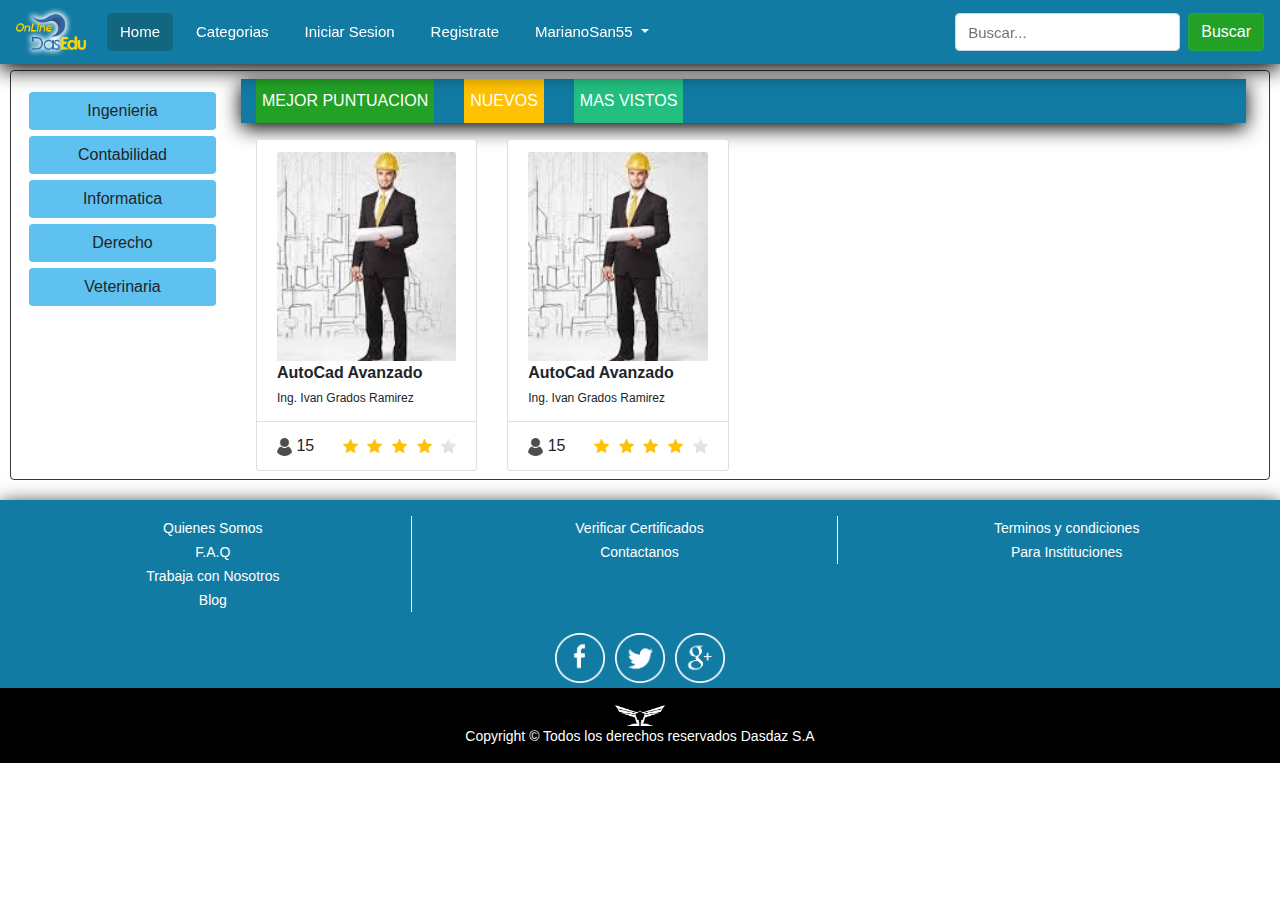
<file: client/views/sistem/panel.html>
<!DOCTYPE html>
<html lang="en" dir="ltr">
  <head>
    <meta charset="utf-8">
    <meta name="viewport" content="width=device-width,user-scalable=no">
    <title>SISDASEDU</title>
    <link rel="stylesheet" href="../../public/css/bootstrap.min.css">
    <link rel="stylesheet" href="../../public/css/web.css">
    <link rel="stylesheet" href="../../public/css/sistem.css">
  </head>
  <body>

    <!-- Menu principal -->
       <nav class="navbar navbar-expand-lg navbar-light c-header fixed-top"></nav>
    <!-- Fin menu PRincipal -->
    
    <!-- Panel -->
    
            <div class="row p-2 border border-dark c-panel rounded">
                    <div class="col-md-12 col-lg-2 pm-0 c-ul-categoria">
                        <ul class="navbar-nav ul-categoria">
                            <li class="li-categoria btn c-btncurso">Ingenieria</li>
                            <li class="li-categoria btn c-btncurso">Contabilidad</li>
                            <li class="li-categoria btn c-btncurso">Informatica</li>
                            <li class="li-categoria btn c-btncurso">Derecho</li>
                            <li class="li-categoria btn c-btncurso">Veterinaria</li>
                        </ul>
                    </div>
                    <div class="col-md-12 col-lg-10">
                      <div class="col-12 pm-0">
                        <div class="c-header text-white col-12 row pm-0">
                          <div class="filtro"> <button type="button" class="btn-filtro1">MEJOR PUNTUACION</button> </div>
                          <div class="filtro"> <button type="button" class="btn-filtro2">NUEVOS</button> </div>
                          <div class="filtro"> <button type="button" class="btn-filtro3">MAS VISTOS</button> </div>
                        </div>
                      </div>
              
                      <div class="col-12">
                        <div class="row ">
                          <div class="col-12 col-sm-6 col-md-4 col-lg-3 pt-3 d-flex justify-content-center">
                            <div class="card card-img-c1" style="width: 18rem;">
                              <ul class="list-group list-group-flush">
                                <li class="list-group-item">
                                  <img class="card-img-top" src="../../public/img/imagenes/civil.jpeg" alt="">
              
                                  <span> <strong> AutoCad Avanzado</strong> <br> </span>
                                  <span class="font-12">Ing. Ivan Grados Ramirez </span>
              
                                </li>
                                <li class="list-group-item d-flex justify-content-between">
                                  <span> <img class="card-img-top card-img-c2" src="../../public/img/cant_alumnos.png" alt=""> 15</span>
                                  <samp>
                                    <img class="card-img-top card-img-c2" src="../../public/img/favorito_on.png" alt="">
                                    <img class="card-img-top card-img-c2" src="../../public/img/favorito_on.png" alt="">
                                    <img class="card-img-top card-img-c2" src="../../public/img/favorito_on.png" alt="">
                                    <img class="card-img-top card-img-c2" src="../../public/img/favorito_on.png" alt="">
                                    <img class="card-img-top card-img-c2" src="../../public/img/favorito_off.png" alt="">
                                  </samp>
                                </li>
                              </ul>
                            </div>
                          </div>
              
                          <div class="col-12 col-sm-6 col-md-4 col-lg-3 pt-3 d-flex justify-content-center">
                            <div class="card card-img-c1" style="width: 18rem;">
                              <ul class="list-group list-group-flush">
                                <li class="list-group-item">
                                  <img class="card-img-top" src="../../public/img/imagenes/civil.jpeg" alt="">
              
                                  <span> <strong> AutoCad Avanzado</strong> <br> </span>
                                  <span class="font-12">Ing. Ivan Grados Ramirez </span>
              
                                </li>
                                <li class="list-group-item d-flex justify-content-between">
                                  <span> <img class="card-img-top card-img-c2" src="../../public/img/cant_alumnos.png" alt=""> 15</span>
                                  <samp>
                                    <img class="card-img-top card-img-c2" src="../../public/img/favorito_on.png" alt="">
                                    <img class="card-img-top card-img-c2" src="../../public/img/favorito_on.png" alt="">
                                    <img class="card-img-top card-img-c2" src="../../public/img/favorito_on.png" alt="">
                                    <img class="card-img-top card-img-c2" src="../../public/img/favorito_on.png" alt="">
                                    <img class="card-img-top card-img-c2" src="../../public/img/favorito_off.png" alt="">
                                  </samp>
                                </li>
                              </ul>
                            </div>
                          </div>
              
              
                        </div>
                      </div>
                    </div>
                    
                  </div>
  
 
    <!-- Fin Panel -->

    <!-- footer -->
    <!-- Footer -->
<footer class="page-footer font-small blue">
    
  </footer>
  <!-- Footer -->

    <!-- Fin footer -->

      <script src="../../public/js/jquery.js"></script>
      <script src="../../public/js/jquery-ui.js"></script>

      <script src="../../public/js/vendor/bootstrap.min.js"></script>
      <script src="../../public/systemjs/ventana.js"></script>
      <script src="../../public/systemjs/web/index.js"></script>

      <!-- Incluir Menu -->
      <script>
        $(document).ready(function () {
          $('.navbar').load('../web/menu.html');
        });
      </script>

      <!-- Incluir Pie -->
      <script>
        $(document).ready(function () {
          $('.page-footer').load('../web/footer.html');
        });
      </script>

      <!-- Incluir Buscador - Menu -->
      <script>
        $(document).ready(function () {
          $('.search').load('search.html');
        });
      </script>

  </body>
</html>
</file>
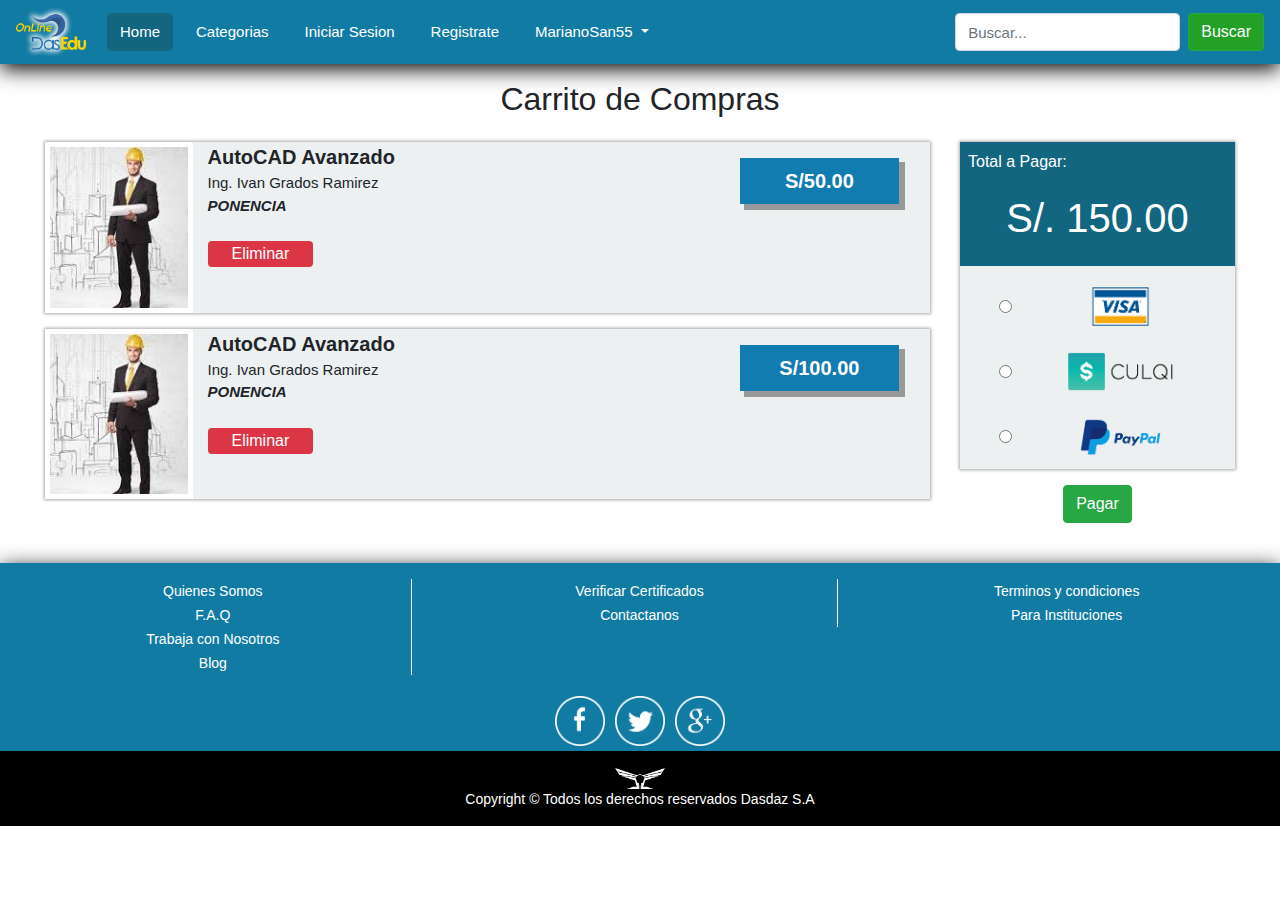
<file: client/views/web/carrito.html>
<!DOCTYPE html>
<html lang="en" dir="ltr">
  <head>
    <meta charset="utf-8">
    <meta name="viewport" content="width=device-width,user-scalable=no">
    <title>SISDASEDU</title>
    <link rel="stylesheet" href="../../public/css/bootstrap.min.css">
    <link rel="stylesheet" href="../../public/css/web.css">
  </head>
  <body>

    <!-- Menu principal -->
    <nav class="navbar navbar-expand-lg navbar-light c-header"></nav>
    <!-- Fin menu PRincipal -->

    <!-- Carrito -->

    <!-- Fin Carrito -->
    <div class="container col-12">
        <div class="row col-12 justify-content-center mt-3 mb-3 text-center ml-0 mr-0">
            <h1 class="text-center title-form">Carrito de Compras</h1>
        </div>
        <div class="row col-lg-12 ml-0 mr-0">
            <div class="col-lg-9 col-md-6 col-sm-12">
                <ul class="col-12">
                    <li class="item-producto mb-3 row">
                        <div class="overflow-hidden col-lg-2 col-md-4 col-sm-6 pr-0 pl-0">
                            <img class="card-img-top" src="../../public/img/imagenes/civil.jpeg" alt="">
                        </div> 
                        <div class="col-lg-7">
                          <label for="" class="car-nombre">AutoCAD Avanzado</label>
                          <p class="car-catedratico">Ing. Ivan Grados Ramirez</p>
                          <p class="car-tipo">PONENCIA</p>
                          <button type="button" class="bg-danger border-0 btn-car-eliminar pl-4 pr-4 mt-4 rounded">Eliminar</button>
                        </div>
                        <div class="col-lg-3">
                          <div class="precio m-3 pt-2 pb-2">
                            S/50.00
                          </div>
                        </div>
                    </li>
                    <li class="item-producto mb-3 row">
                        <div class="overflow-hidden col-lg-2 col-md-4 col-sm-6 pr-0 pl-0">
                            <img class="card-img-top" src="../../public/img/imagenes/civil.jpeg" alt="">
                        </div> 
                        <div class="col-lg-7">
                          <label for="" class="car-nombre">AutoCAD Avanzado</label>
                          <p class="car-catedratico">Ing. Ivan Grados Ramirez</p>
                          <p class="car-tipo">PONENCIA</p>
                          <button type="button" class="bg-danger border-0 btn-car-eliminar pl-4 pr-4 mt-4 rounded">Eliminar</button>
                        </div>
                        <div class="col-lg-3">
                          <div class="precio m-3 pt-2 pb-2">
                            S/100.00
                          </div>
                        </div> 
                    </li>                    
                </ul>
            </div>
            <div class="col-lg-3 col-md-6 col-sm-12 justify-content-center">
                <div class="col-12 c-form-pago">
                    <div class="c-cant-precio">
                        <label for="" class="p-2">Total a Pagar:</label>
                        <h1 class="text-center pt-1 pb-4 cant-precio">S/. 150.00</h1>
                    </div>
                    <div class="forma-pago">
                      <div class="c-item-pago justify-content-center pt-2 pb-2">
                        <div class="col-lg-4 justify-content-center">
                          <input class="pt-2 pb-2" type="radio" name="pago" id="" />
                        </div>                    
                        <div class="col-lg-8">
                          <img src="../../public/img/icon_visa.png" alt="">
                        </div>
                      </div>
                      <div class="c-item-pago justify-content-center pt-2 pb-2">
                        <div class="col-lg-4 justify-content-center">
                          <input class="pt-2 pb-2" type="radio" name="pago" id="" />
                        </div>
                        <div class="col-lg-8">
                          <img src="../../public/img/icon_culqui.png" alt="">
                        </div>
                      </div>
                      <div class="c-item-pago justify-content-center pt-2 pb-2">
                        <div class="col-lg-4 justify-content-center">
                          <input class="pt-2 pb-2" type="radio" name="pago" id="" />
                        </div>
                        <div class="col-lg-8">
                          <img src="../../public/img/icon_paypal.png" alt="">
                        </div>
                      </div>
                    </div>                
                </div>
                <div class="c-btn-pagar col-12 justify-content-center pt-3 pb-3 text-center">
                    <button class="btn btn-success" type="button">Pagar</button>
                </div>
            </div>
        </div>
    </div>
    <!-- footer -->
    <!-- Footer -->
<footer class="page-footer font-small blue pt-4"></footer>
  <!-- Footer -->

    <!-- Fin footer -->

      <script src="../../public/js/jquery.js"></script>
      <script src="../../public/js/jquery-ui.js"></script>

      <script src="../../public/js/vendor/bootstrap.min.js"></script>
      <script src="../../public/systemjs/ventana.js"></script>
      <script src="../../public/systemjs/web/index.js"></script>

      <!-- Incluir Menu -->
      <script>
        $(document).ready(function () {
          $('.navbar').load('menu.html');
        });
      </script>

      <!-- Incluir Pie -->
      <script>
        $(document).ready(function () {
          $('.page-footer').load('footer.html');
        });
      </script>

  </body>
</html>
</file>
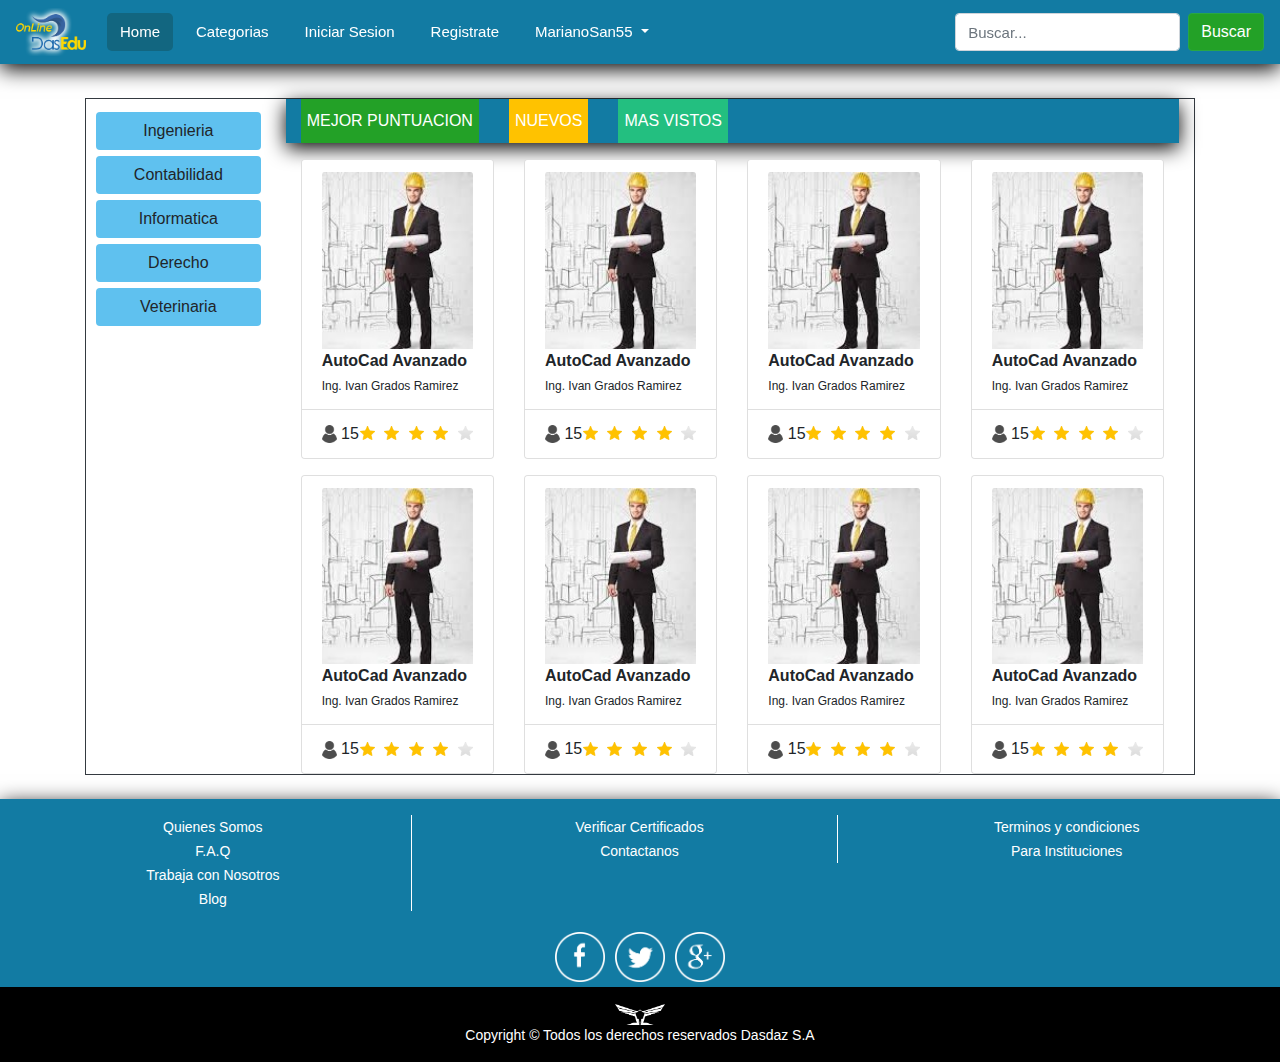
<file: client/views/web/category.html>
<!DOCTYPE html>
<html lang="en" dir="ltr">
  <head>
    <meta charset="utf-8">
    <meta name="viewport" content="width=device-width,user-scalable=no">
    <title>SISDASEDU</title>
    <link rel="stylesheet" href="../../public/css/bootstrap.min.css">
    <link rel="stylesheet" href="../../public/css/web.css">
  </head>
  <body>

    <!-- Menu principal -->
       <nav class="navbar navbar-expand-lg navbar-light c-header fixed-top"></nav>
    <!-- Fin menu PRincipal -->

    <!-- Lista Categorias -->

    <!-- Fin Lista Categorias -->

    <!-- Nuestros Cursos  error en el row-->
    <div class="container pt-5 c-categoria">
      
      <div class="col-12 row pm-0 border border-dark">
        <div class="col-md-12 col-lg-2 pm-0 c-ul-categoria">
            <ul class="navbar-nav ul-categoria">
                <li class="li-categoria btn c-btncurso">Ingenieria</li>
                <li class="li-categoria btn c-btncurso">Contabilidad</li>
                <li class="li-categoria btn c-btncurso">Informatica</li>
                <li class="li-categoria btn c-btncurso">Derecho</li>
                <li class="li-categoria btn c-btncurso">Veterinaria</li>
            </ul>
        </div>
        <div class="col-md-12 col-lg-10">
          <div class="col-12 pm-0">
            <div class="c-header text-white col-12 row pm-0">
              <div class="filtro"> <button type="button" class="btn-filtro1">MEJOR PUNTUACION</button> </div>
              <div class="filtro"> <button type="button" class="btn-filtro2">NUEVOS</button> </div>
              <div class="filtro"> <button type="button" class="btn-filtro3">MAS VISTOS</button> </div>
            </div>
          </div>
  
          <div class="col-12">
            <div class="row ">
              <div class="col-12 col-sm-6 col-md-4 col-lg-3 pt-3 d-flex justify-content-center">
                <div class="card card-img-c1" style="width: 18rem;">
                  <ul class="list-group list-group-flush">
                    <li class="list-group-item">
                      <img class="card-img-top" src="../../public/img/imagenes/civil.jpeg" alt="">
  
                      <span> <strong> AutoCad Avanzado</strong> <br> </span>
                      <span class="font-12">Ing. Ivan Grados Ramirez </span>
  
                    </li>
                    <li class="list-group-item d-flex justify-content-between">
                      <span> <img class="card-img-top card-img-c2" src="../../public/img/cant_alumnos.png" alt=""> 15</span>
                      <samp>
                        <img class="card-img-top card-img-c2" src="../../public/img/favorito_on.png" alt="">
                        <img class="card-img-top card-img-c2" src="../../public/img/favorito_on.png" alt="">
                        <img class="card-img-top card-img-c2" src="../../public/img/favorito_on.png" alt="">
                        <img class="card-img-top card-img-c2" src="../../public/img/favorito_on.png" alt="">
                        <img class="card-img-top card-img-c2" src="../../public/img/favorito_off.png" alt="">
                      </samp>
                    </li>
                  </ul>
                </div>
              </div>
  
              <div class="col-12 col-sm-6 col-md-4 col-lg-3 pt-3 d-flex justify-content-center">
                <div class="card card-img-c1" style="width: 18rem;">
                  <ul class="list-group list-group-flush">
                    <li class="list-group-item">
                      <img class="card-img-top" src="../../public/img/imagenes/civil.jpeg" alt="">
  
                      <span> <strong> AutoCad Avanzado</strong> <br> </span>
                      <span class="font-12">Ing. Ivan Grados Ramirez </span>
  
                    </li>
                    <li class="list-group-item d-flex justify-content-between">
                      <span> <img class="card-img-top card-img-c2" src="../../public/img/cant_alumnos.png" alt=""> 15</span>
                      <samp>
                        <img class="card-img-top card-img-c2" src="../../public/img/favorito_on.png" alt="">
                        <img class="card-img-top card-img-c2" src="../../public/img/favorito_on.png" alt="">
                        <img class="card-img-top card-img-c2" src="../../public/img/favorito_on.png" alt="">
                        <img class="card-img-top card-img-c2" src="../../public/img/favorito_on.png" alt="">
                        <img class="card-img-top card-img-c2" src="../../public/img/favorito_off.png" alt="">
                      </samp>
                    </li>
                  </ul>
                </div>
              </div>
  
              <div class="col-12 col-sm-6 col-md-4 col-lg-3 pt-3 d-flex justify-content-center">
                <div class="card card-img-c1" style="width: 18rem;">
                  <ul class="list-group list-group-flush">
                    <li class="list-group-item">
                      <img class="card-img-top" src="../../public/img/imagenes/civil.jpeg" alt="">
  
                      <span> <strong> AutoCad Avanzado</strong> <br> </span>
                      <span class="font-12">Ing. Ivan Grados Ramirez </span>
  
                    </li>
                    <li class="list-group-item d-flex justify-content-between">
                      <span> <img class="card-img-top card-img-c2" src="../../public/img/cant_alumnos.png" alt=""> 15</span>
                      <samp>
                        <img class="card-img-top card-img-c2" src="../../public/img/favorito_on.png" alt="">
                        <img class="card-img-top card-img-c2" src="../../public/img/favorito_on.png" alt="">
                        <img class="card-img-top card-img-c2" src="../../public/img/favorito_on.png" alt="">
                        <img class="card-img-top card-img-c2" src="../../public/img/favorito_on.png" alt="">
                        <img class="card-img-top card-img-c2" src="../../public/img/favorito_off.png" alt="">
                      </samp>
                    </li>
                  </ul>
                </div>
              </div>
  
              <div class="col-12 col-sm-6 col-md-4 col-lg-3 pt-3 d-flex justify-content-center">
                <div class="card card-img-c1" style="width: 18rem;">
                  <ul class="list-group list-group-flush">
                    <li class="list-group-item">
                      <img class="card-img-top" src="../../public/img/imagenes/civil.jpeg" alt="">
  
                      <span> <strong> AutoCad Avanzado</strong> <br> </span>
                      <span class="font-12">Ing. Ivan Grados Ramirez </span>
  
                    </li>
                    <li class="list-group-item d-flex justify-content-between">
                      <span> <img class="card-img-top card-img-c2" src="../../public/img/cant_alumnos.png" alt=""> 15</span>
                      <samp>
                        <img class="card-img-top card-img-c2" src="../../public/img/favorito_on.png" alt="">
                        <img class="card-img-top card-img-c2" src="../../public/img/favorito_on.png" alt="">
                        <img class="card-img-top card-img-c2" src="../../public/img/favorito_on.png" alt="">
                        <img class="card-img-top card-img-c2" src="../../public/img/favorito_on.png" alt="">
                        <img class="card-img-top card-img-c2" src="../../public/img/favorito_off.png" alt="">
                      </samp>
                    </li>
                  </ul>
                </div>
              </div>
  
              <div class="col-12 col-sm-6 col-md-4 col-lg-3 pt-3 d-flex justify-content-center">
                <div class="card card-img-c1" style="width: 18rem;">
                  <ul class="list-group list-group-flush">
                    <li class="list-group-item">
                      <img class="card-img-top" src="../../public/img/imagenes/civil.jpeg" alt="">
  
                      <span> <strong> AutoCad Avanzado</strong> <br> </span>
                      <span class="font-12">Ing. Ivan Grados Ramirez </span>
  
                    </li>
                    <li class="list-group-item d-flex justify-content-between">
                      <span> <img class="card-img-top card-img-c2" src="../../public/img/cant_alumnos.png" alt=""> 15</span>
                      <samp>
                        <img class="card-img-top card-img-c2" src="../../public/img/favorito_on.png" alt="">
                        <img class="card-img-top card-img-c2" src="../../public/img/favorito_on.png" alt="">
                        <img class="card-img-top card-img-c2" src="../../public/img/favorito_on.png" alt="">
                        <img class="card-img-top card-img-c2" src="../../public/img/favorito_on.png" alt="">
                        <img class="card-img-top card-img-c2" src="../../public/img/favorito_off.png" alt="">
                      </samp>
                    </li>
                  </ul>
                </div>
              </div>
  
              <div class="col-12 col-sm-6 col-md-4 col-lg-3 pt-3 d-flex justify-content-center">
                <div class="card card-img-c1" style="width: 18rem;">
                  <ul class="list-group list-group-flush">
                    <li class="list-group-item">
                      <img class="card-img-top" src="../../public/img/imagenes/civil.jpeg" alt="">
  
                      <span> <strong> AutoCad Avanzado</strong> <br> </span>
                      <span class="font-12">Ing. Ivan Grados Ramirez </span>
  
                    </li>
                    <li class="list-group-item d-flex justify-content-between">
                      <span> <img class="card-img-top card-img-c2" src="../../public/img/cant_alumnos.png" alt=""> 15</span>
                      <samp>
                        <img class="card-img-top card-img-c2" src="../../public/img/favorito_on.png" alt="">
                        <img class="card-img-top card-img-c2" src="../../public/img/favorito_on.png" alt="">
                        <img class="card-img-top card-img-c2" src="../../public/img/favorito_on.png" alt="">
                        <img class="card-img-top card-img-c2" src="../../public/img/favorito_on.png" alt="">
                        <img class="card-img-top card-img-c2" src="../../public/img/favorito_off.png" alt="">
                      </samp>
                    </li>
                  </ul>
                </div>
              </div>
  
              <div class="col-12 col-sm-6 col-md-4 col-lg-3 pt-3 d-flex justify-content-center">
                <div class="card card-img-c1" style="width: 18rem;">
                  <ul class="list-group list-group-flush">
                    <li class="list-group-item">
                      <img class="card-img-top" src="../../public/img/imagenes/civil.jpeg" alt="">
  
                      <span> <strong> AutoCad Avanzado</strong> <br> </span>
                      <span class="font-12">Ing. Ivan Grados Ramirez </span>
  
                    </li>
                    <li class="list-group-item d-flex justify-content-between">
                      <span> <img class="card-img-top card-img-c2" src="../../public/img/cant_alumnos.png" alt=""> 15</span>
                      <samp>
                        <img class="card-img-top card-img-c2" src="../../public/img/favorito_on.png" alt="">
                        <img class="card-img-top card-img-c2" src="../../public/img/favorito_on.png" alt="">
                        <img class="card-img-top card-img-c2" src="../../public/img/favorito_on.png" alt="">
                        <img class="card-img-top card-img-c2" src="../../public/img/favorito_on.png" alt="">
                        <img class="card-img-top card-img-c2" src="../../public/img/favorito_off.png" alt="">
                      </samp>
                    </li>
                  </ul>
                </div>
              </div>
  
              <div class="col-12 col-sm-6 col-md-4 col-lg-3 pt-3 d-flex justify-content-center">
                <div class="card card-img-c1" style="width: 18rem;">
                  <ul class="list-group list-group-flush">
                    <li class="list-group-item">
                      <img class="card-img-top" src="../../public/img/imagenes/civil.jpeg" alt="">
  
                      <span> <strong> AutoCad Avanzado</strong> <br> </span>
                      <span class="font-12">Ing. Ivan Grados Ramirez </span>
  
                    </li>
                    <li class="list-group-item d-flex justify-content-between">
                      <span> <img class="card-img-top card-img-c2" src="../../public/img/cant_alumnos.png" alt=""> 15</span>
                      <samp>
                        <img class="card-img-top card-img-c2" src="../../public/img/favorito_on.png" alt="">
                        <img class="card-img-top card-img-c2" src="../../public/img/favorito_on.png" alt="">
                        <img class="card-img-top card-img-c2" src="../../public/img/favorito_on.png" alt="">
                        <img class="card-img-top card-img-c2" src="../../public/img/favorito_on.png" alt="">
                        <img class="card-img-top card-img-c2" src="../../public/img/favorito_off.png" alt="">
                      </samp>
                    </li>
                  </ul>
                </div>
              </div>
  
            </div>
          </div>
        </div>
        
      </div>
    </div>

    <!-- Fin Nuestros Cursos -->

  




  

    <!-- footer -->
    <!-- Footer -->
<footer class="page-footer font-small blue pt-4">
    
  </footer>
  <!-- Footer -->

    <!-- Fin footer -->

      <script src="../../public/js/jquery.js"></script>
      <script src="../../public/js/jquery-ui.js"></script>

      <script src="../../public/js/vendor/bootstrap.min.js"></script>
      <script src="../../public/systemjs/ventana.js"></script>
      <script src="../../public/systemjs/web/index.js"></script>

      <!-- Incluir Menu -->
      <script>
        $(document).ready(function () {
          $('.navbar').load('menu.html');
        });
      </script>

      <!-- Incluir Pie -->
      <script>
        $(document).ready(function () {
          $('.page-footer').load('footer.html');
        });
      </script>

      <!-- Incluir Buscador - Menu -->
      <script>
        $(document).ready(function () {
          $('.search').load('search.html');
        });
      </script>

  </body>
</html>
</file>
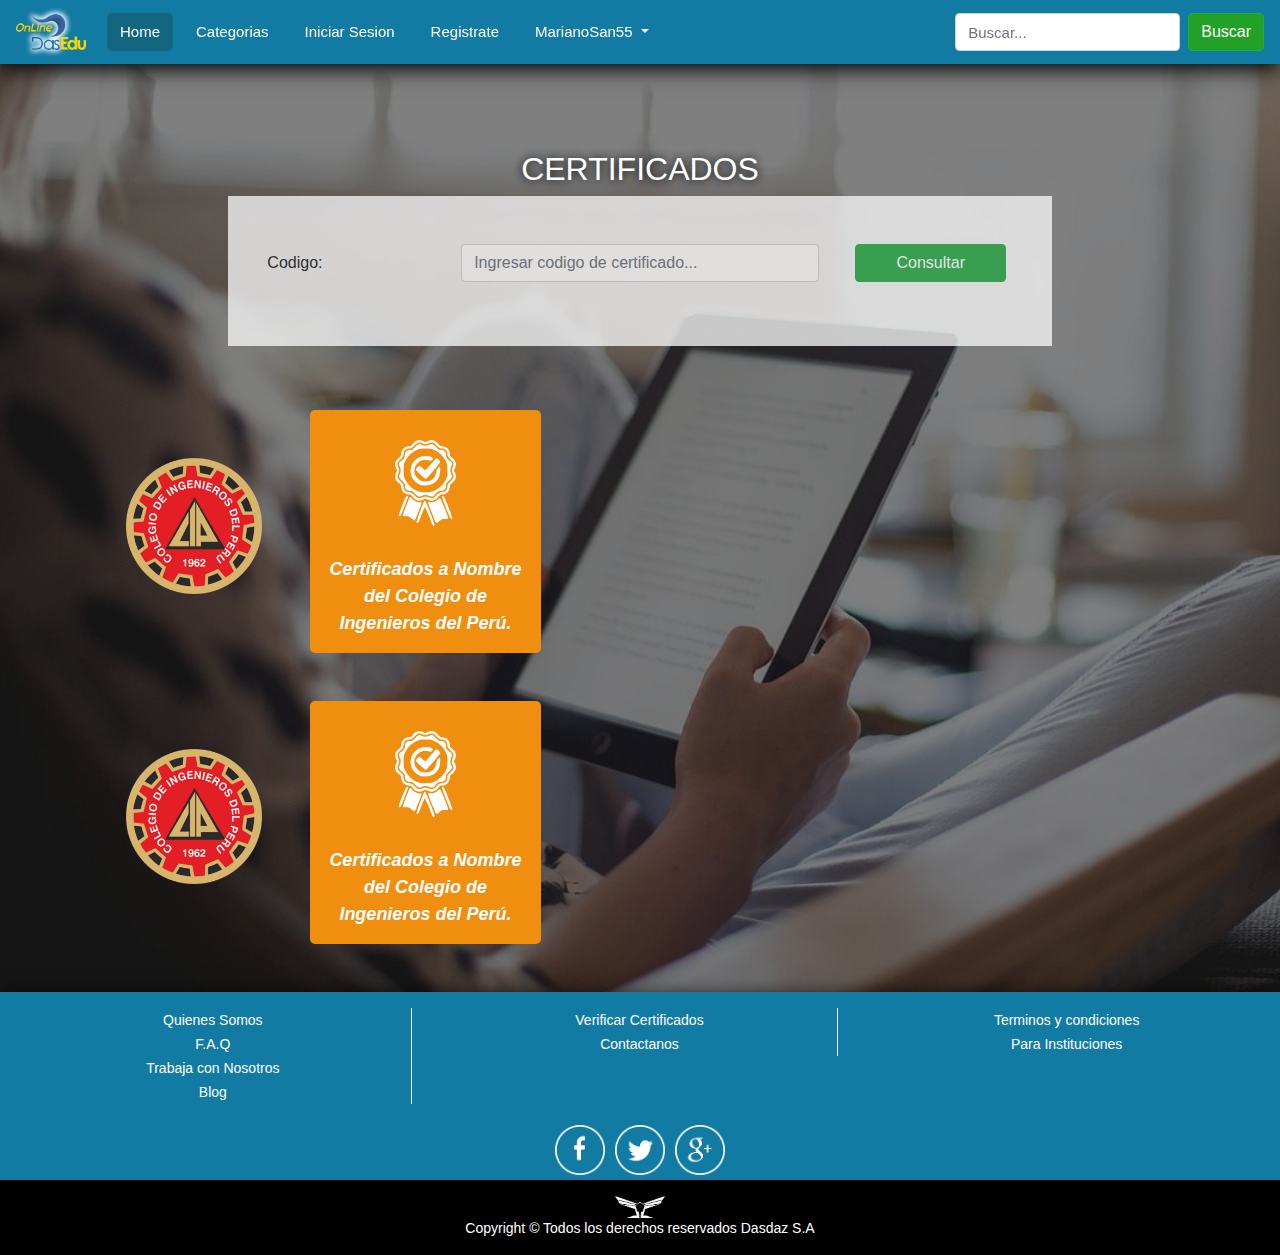
<file: client/views/web/certificado.html>
<!DOCTYPE html>
<html lang="en" dir="ltr">
  <head>
    <meta charset="utf-8">
    <meta name="viewport" content="width=device-width,user-scalable=no">
    <title>SISDASEDU</title>
    <link rel="stylesheet" href="../../public/css/bootstrap.min.css">
    <link rel="stylesheet" href="../../public/css/web.css">
  </head>
  <body>

    <!-- Menu principal -->
       <nav class="navbar navbar-expand-lg navbar-light c-header fixed-top"></nav>
    <!-- Fin menu PRincipal -->
    
    <!-- FAQ -->
    <div class="row justify-content-center c-somos" style="background:url('../../public/img/imagenes/fondo_somos.jpg') no-repeat; background-size: cover; background-position: center center;">
        <div class="col-lg-8 col-md-10 col-sm-12 pb-3 c-faq">
            <h2 class="text-center" for="">CERTIFICADOS</h2>
            <div class="col-12 c-form-footer mb-3" >
                <form class="pt-5 pb-5 pr-4 pl-4">
                    <div class="form-group row">
                        <label for="nombre" class="col-sm-12 col-md-3 col-lg-3 col-form-label">Codigo: </label>
                        <div class="col-sm-12 col-md-6 col-lg-6">
                            <input type="text" class="form-control" id="inputNombre" placeholder="Ingresar codigo de certificado...">
                        </div>
                        <div class="col-sm-12 col-md-3 col-lg-3 text-center">
                            <button type="button" class="btn btn-success bt-menu text-center">Consultar</button>
                        </div>
                    </div>
                </form>               
            </div>            
        </div>  
        <div class="c-img-certificado justify-content-center mb-3">
            <div class="c-img col-lg-5 col-md-5 col-sm-12 d-flex p-3 m-3">
                <div class="img-cert col-6 p-5">
                    <img src="../../public/img/logo-cip.png" alt="">
                </div>
                <div class="msj-cert col-6">
                    <div class="c-img-msj-cert text-center">
                        <img class="" src="../../public/img/lazo-cert.png" alt="">
                    </div>
                    
                    <p>Certificados a Nombre del Colegio de Ingenieros del Perú.</p>
                </div>
            </div>
            <div class="c-img col-lg-5 col-md-5 col-sm-12 d-flex p-3 m-3">
                <div class="img-cert col-6 p-5">
                    <img src="../../public/img/logo-cip.png" alt="">
                </div>
                <div class="msj-cert col-6">
                    <div class="c-img-msj-cert text-center">
                        <img class="" src="../../public/img/lazo-cert.png" alt="">
                    </div>
                        <p>Certificados a Nombre del Colegio de Ingenieros del Perú.</p>
                </div>
            </div>
        </div>     
    </div>
 
    <!-- Fin FAQ -->

    <!-- footer -->
    <!-- Footer -->
<footer class="page-footer font-small blue">
    
  </footer>
  <!-- Footer -->

    <!-- Fin footer -->

      <script src="../../public/js/jquery.js"></script>
      <script src="../../public/js/jquery-ui.js"></script>

      <script src="../../public/js/vendor/bootstrap.min.js"></script>
      <script src="../../public/systemjs/ventana.js"></script>
      <script src="../../public/systemjs/web/index.js"></script>

      <!-- Incluir Menu -->
      <script>
        $(document).ready(function () {
          $('.navbar').load('menu.html');
        });
      </script>

      <!-- Incluir Pie -->
      <script>
        $(document).ready(function () {
          $('.page-footer').load('footer.html');
        });
      </script>

      <!-- Incluir Buscador - Menu -->
      <script>
        $(document).ready(function () {
          $('.search').load('search.html');
        });
      </script>

  </body>
</html>
</file>
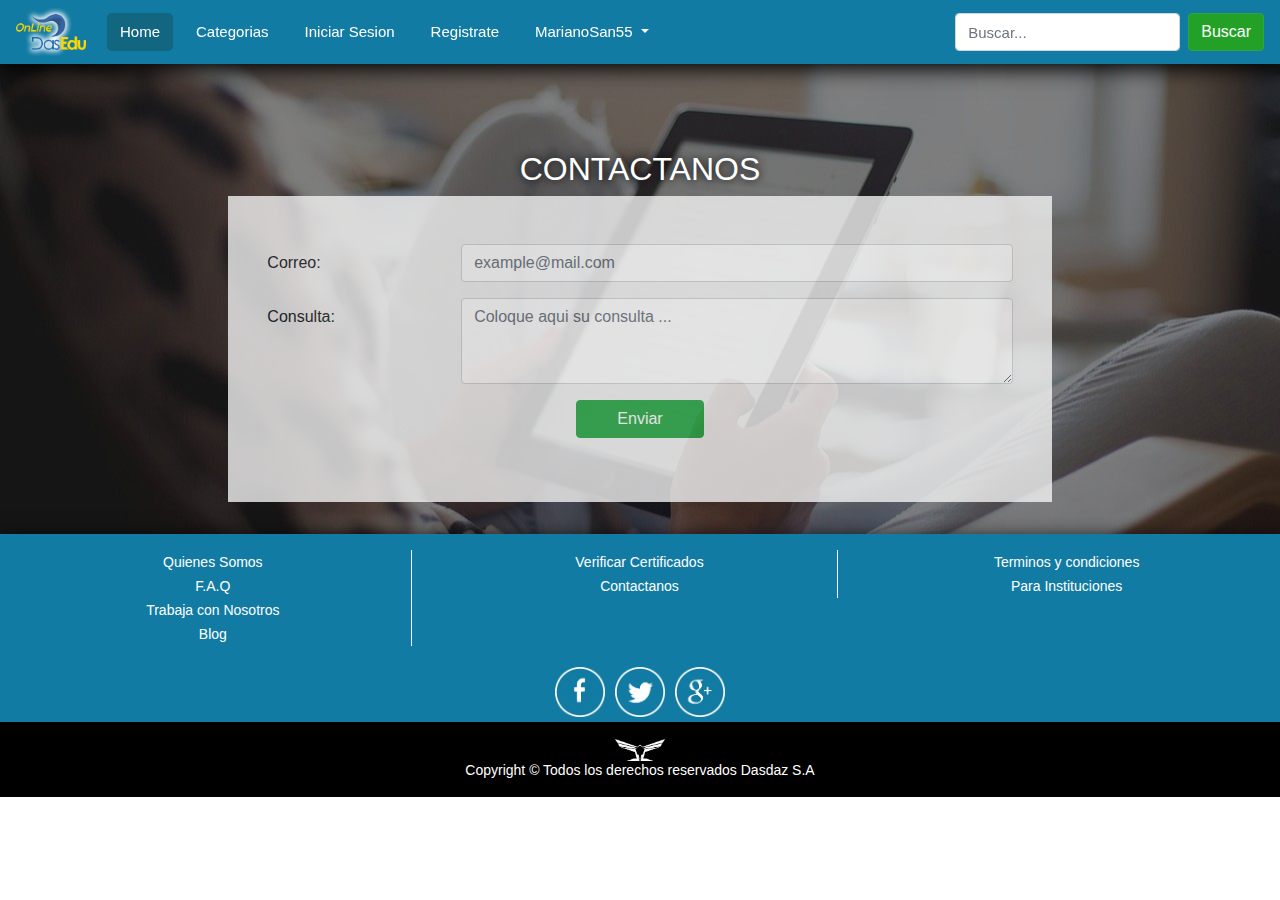
<file: client/views/web/contactanos.html>
<!DOCTYPE html>
<html lang="en" dir="ltr">
  <head>
    <meta charset="utf-8">
    <meta name="viewport" content="width=device-width,user-scalable=no">
    <title>SISDASEDU</title>
    <link rel="stylesheet" href="../../public/css/bootstrap.min.css">
    <link rel="stylesheet" href="../../public/css/web.css">
  </head>
  <body>

    <!-- Menu principal -->
       <nav class="navbar navbar-expand-lg navbar-light c-header fixed-top"></nav>
    <!-- Fin menu PRincipal -->
    
    <!-- FAQ -->
    <div class="row justify-content-center c-somos" style="background:url('../../public/img/imagenes/fondo_somos.jpg') no-repeat; background-size: cover; background-position: center center;">
        <div class="col-lg-8 col-md-10 col-sm-12 pb-3 c-faq">
            <h2 class="text-center" for="">CONTACTANOS</h2>
            <div class="col-12 c-form-footer mb-3" >
                <form class="pt-5 pb-5 pr-4 pl-4">
                    <div class="form-group row">
                      <label for="nombre" class="col-sm-3 col-md-3 col-lg-3 col-form-label">Correo: </label>
                      <div class="col-sm-9 col-md-9 col-lg-9">
                        <input type="text" class="form-control" id="inputNombre" placeholder="example@mail.com">
                      </div>
                    </div>
                    <div class="form-group row">
                        <label class="col-sm-3 col-md-3 col-lg-3 col-form-label" for="exampleFormControlTextarea1">Consulta:</label>
                        <div class="col-sm-9 col-md-9 col-lg-9">
                            <textarea class="form-control" id="exampleFormControlTextarea1" rows="3" placeholder="Coloque aqui su consulta ..."></textarea>
                        </div>                        
                    </div>
                    <div class="form-group row">
                      <div class="col-12 text-center">
                        <button type="button" class="btn btn-success bt-menu text-center">Enviar</button>
                      </div>
                    </div>
                  </form>
            </div>
        </div>       
    </div>
 
    <!-- Fin FAQ -->

    <!-- footer -->
    <!-- Footer -->
<footer class="page-footer font-small blue">
    
  </footer>
  <!-- Footer -->

    <!-- Fin footer -->

      <script src="../../public/js/jquery.js"></script>
      <script src="../../public/js/jquery-ui.js"></script>

      <script src="../../public/js/vendor/bootstrap.min.js"></script>
      <script src="../../public/systemjs/ventana.js"></script>
      <script src="../../public/systemjs/web/index.js"></script>

      <!-- Incluir Menu -->
      <script>
        $(document).ready(function () {
          $('.navbar').load('menu.html');
        });
      </script>

      <!-- Incluir Pie -->
      <script>
        $(document).ready(function () {
          $('.page-footer').load('footer.html');
        });
      </script>

      <!-- Incluir Buscador - Menu -->
      <script>
        $(document).ready(function () {
          $('.search').load('search.html');
        });
      </script>

  </body>
</html>
</file>
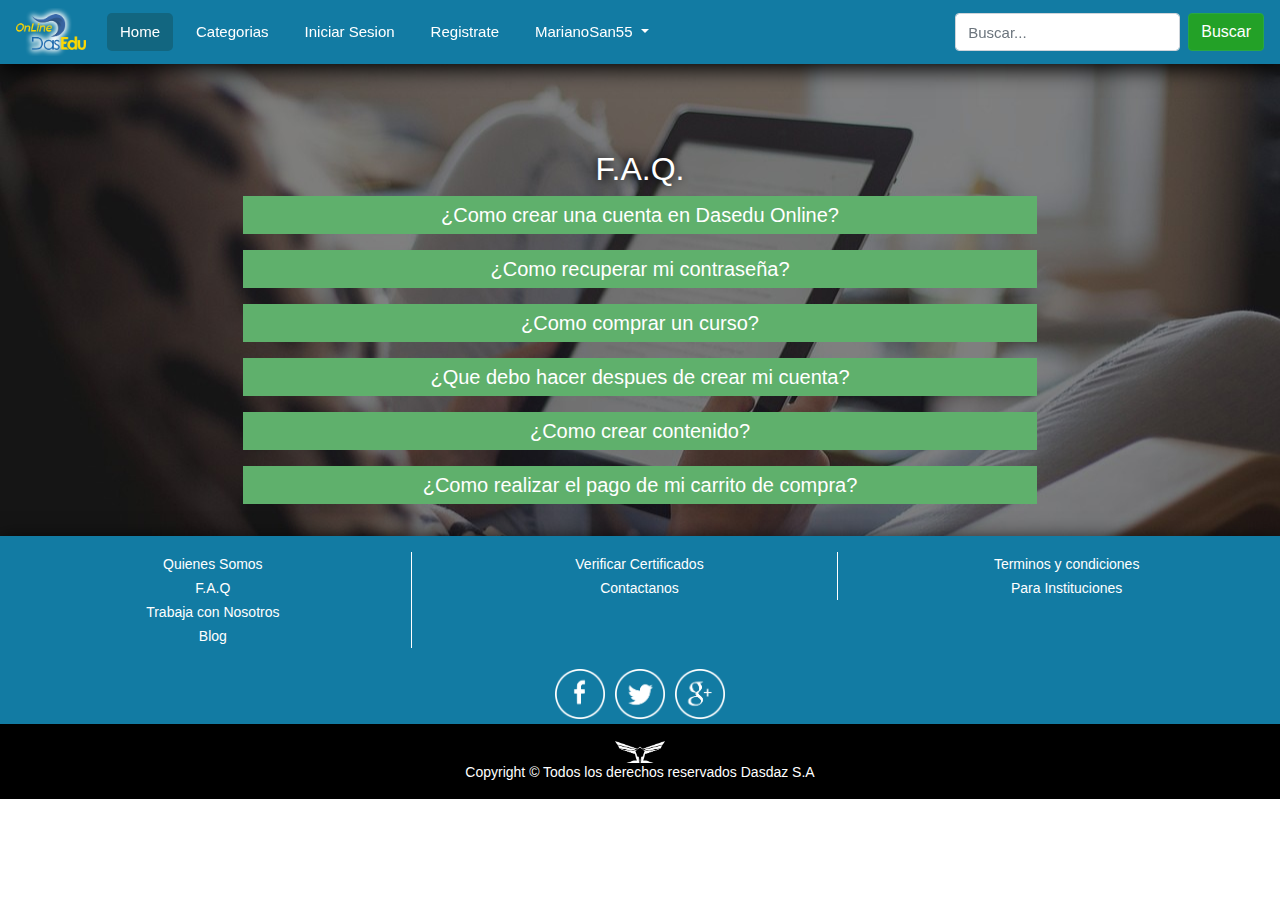
<file: client/views/web/faq.html>
<!DOCTYPE html>
<html lang="en" dir="ltr">
  <head>
    <meta charset="utf-8">
    <meta name="viewport" content="width=device-width,user-scalable=no">
    <title>SISDASEDU</title>
    <link rel="stylesheet" href="../../public/css/bootstrap.min.css">
    <link rel="stylesheet" href="../../public/css/web.css">
  </head>
  <body>

    <!-- Menu principal -->
       <nav class="navbar navbar-expand-lg navbar-light c-header fixed-top"></nav>
    <!-- Fin menu PRincipal -->
    
    <!-- FAQ -->
    <div class="row justify-content-center c-somos" style="background:url('../../public/img/imagenes/fondo_somos.jpg') no-repeat; background-size: cover; background-position: center center;">
        <div class="col-lg-8 col-md-10 col-sm-12 pb-3 c-faq">
            <h2 class="text-center" for="">F.A.Q.</h2>
            <div class="col-12 c-item-faq mb-3" >
                <label for="" data-toggle="collapse" href="#qw1" role="button" class="title-item-faq pt-1 pb-1">¿Como crear una cuenta en Dasedu Online?</label>
                <p class="cont-item-faq collapse" id="qw1">
                   Lorem ipsum dolor, sit amet consectetur adipisicing elit. Provident quisquam mollitia distinctio molestiae consectetur sit odit quas nulla dolores. Quos pariatur numquam nam praesentium iste doloremque nisi, alias libero soluta!
                </p>
            </div>
            <div class="col-12 c-item-faq mb-3" >
                <label for="" data-toggle="collapse" href="#qw2" role="button" class="title-item-faq pt-1 pb-1">¿Como recuperar mi contraseña?</label>
                <p class="cont-item-faq collapse" id="qw2">
                    Lorem ipsum dolor sit amet consectetur adipisicing elit. Dicta eum, ipsa possimus doloremque necessitatibus eius officiis maiores optio ad ab voluptas impedit voluptatibus molestias sit nesciunt quidem quam, reiciendis commodi?
                </p>
            </div>
            <div class="col-12 c-item-faq mb-3" >
                <label for="" data-toggle="collapse" href="#qw3" role="button" class="title-item-faq pt-1 pb-1">¿Como comprar un curso?</label>
                <p class="cont-item-faq collapse" id="qw3">
                    Lorem ipsum dolor sit amet consectetur adipisicing elit. Consectetur, cum nihil. Assumenda enim deserunt obcaecati iste quod, reprehenderit placeat et id minus hic animi commodi explicabo, sunt beatae impedit! Velit.
                </p>
            </div>
            <div class="col-12 c-item-faq mb-3" >
                <label for="" data-toggle="collapse" href="#qw4" role="button" class="title-item-faq pt-1 pb-1">¿Que debo hacer despues de crear mi cuenta?</label>
                <p class="cont-item-faq collapse" id="qw4">
                    Lorem ipsum dolor sit amet consectetur adipisicing elit. Totam nisi libero excepturi harum veniam. Perferendis sequi asperiores accusantium dolorem alias perspiciatis suscipit placeat, vero quaerat nesciunt. Nisi mollitia debitis laborum.
                </p>
            </div>
            <div class="col-12 c-item-faq mb-3" >
                <label for="" data-toggle="collapse" href="#qw5" role="button" class="title-item-faq pt-1 pb-1">¿Como crear contenido?</label>
                <p class="cont-item-faq collapse" id="qw5">
                    Lorem ipsum dolor sit amet consectetur adipisicing elit. Totam nisi libero excepturi harum veniam. Perferendis sequi asperiores accusantium dolorem alias perspiciatis suscipit placeat, vero quaerat nesciunt. Nisi mollitia debitis laborum.
                </p>
            </div>
            <div class="col-12 c-item-faq mb-3" >
                <label for="" data-toggle="collapse" href="#qw6" role="button" class="title-item-faq pt-1 pb-1">¿Como realizar el pago de mi carrito de compra?</label>
                <p class="cont-item-faq collapse" id="qw6">
                    Lorem ipsum dolor sit amet consectetur adipisicing elit. Totam nisi libero excepturi harum veniam. Perferendis sequi asperiores accusantium dolorem alias perspiciatis suscipit placeat, vero quaerat nesciunt. Nisi mollitia debitis laborum.
                </p>
            </div>
        </div>       
    </div>
 
    <!-- Fin FAQ -->

    <!-- footer -->
    <!-- Footer -->
<footer class="page-footer font-small blue">
    
  </footer>
  <!-- Footer -->

    <!-- Fin footer -->

      <script src="../../public/js/jquery.js"></script>
      <script src="../../public/js/jquery-ui.js"></script>

      <script src="../../public/js/vendor/bootstrap.min.js"></script>
      <script src="../../public/systemjs/ventana.js"></script>
      <script src="../../public/systemjs/web/index.js"></script>

      <!-- Incluir Menu -->
      <script>
        $(document).ready(function () {
          $('.navbar').load('menu.html');
        });
      </script>

      <!-- Incluir Pie -->
      <script>
        $(document).ready(function () {
          $('.page-footer').load('footer.html');
        });
      </script>

      <!-- Incluir Buscador - Menu -->
      <script>
        $(document).ready(function () {
          $('.search').load('search.html');
        });
      </script>

  </body>
</html>
</file>
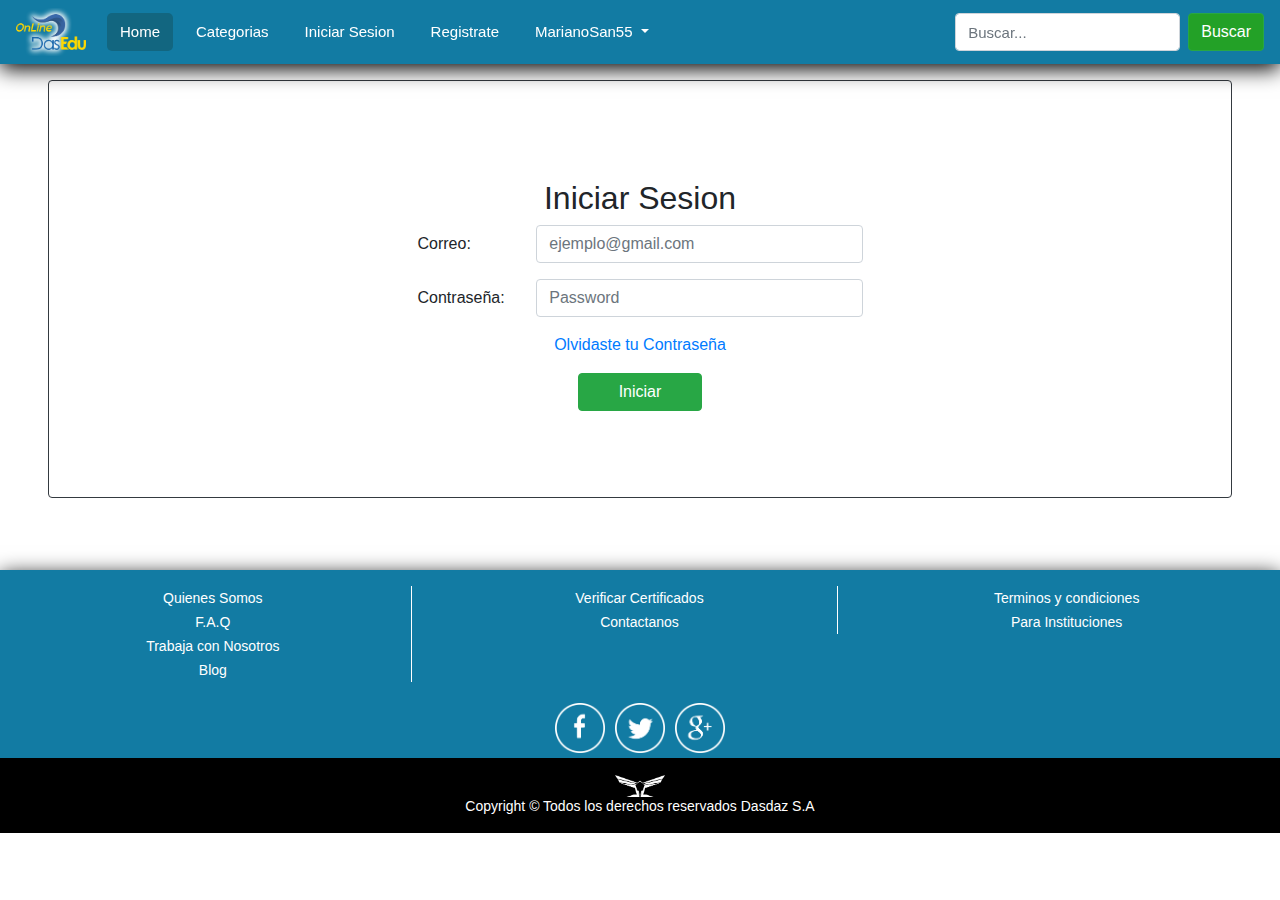
<file: client/views/web/login.html>
<!DOCTYPE html>
<html lang="en" dir="ltr">
  <head>
    <meta charset="utf-8">
    <meta name="viewport" content="width=device-width,user-scalable=no">
    <title>SISDASEDU</title>
    <link rel="stylesheet" href="../../public/css/bootstrap.min.css">
    <link rel="stylesheet" href="../../public/css/web.css">
  </head>
  <body>

    <!-- Menu principal -->
    <nav class="navbar navbar-expand-lg navbar-light c-header fixed-top"></nav>
    <!-- Fin menu PRincipal -->

    <!-- Login -->

    <div class="contaniner border border-dark m-5 rounded c-gen-login">
      <div class="row d-flex justify-content-center">
        <div class="col-sm-12 col-md-8 col-lg-5 mt-5 c-login">
        <div class="container">
          <h1 class="display-4 text-center title-form">Iniciar Sesion</h1>
          <form>
            <div class="form-group row">
              <label for="staticEmail" class="col-sm-3 col-md-3 col-lg-3 col-form-label">Correo: </label>
              <div class="col-sm-9 col-md-9 col-lg-9">
                <input type="text" class="form-control" id="inputCorreo" placeholder="ejemplo@gmail.com">
              </div>
            </div>
            <div class="form-group row">
              <label for="inputPassword" class="col-sm-3 col-md-3 col-lg-3 col-form-label">Contraseña: </label>
              <div class="col-sm-9 col-md-9 col-lg-9">
                <input type="password" class="form-control" id="inputPassword" placeholder="Password">
              </div>
            </div>


            <div class="form-group row">
              <div class="col-sm-12 justify-content-center text-center">
                <span class="text-center"><a href="#">Olvidaste tu Contraseña</a></span>
              </div>
            </div>

            <div class="form-group row">
              <div class="col-sm-12 d-flex justify-content-center">
                <button type="button" class="btn btn-success bt-menu text-center">Iniciar</button>
              </div>
            </div>
          </form>

        </div>
      </div>
      </div>

    </div>

    <!-- Fin Login -->




    <!-- footer -->
    <!-- Footer -->
<footer class="page-footer font-small blue pt-4"></footer>
  <!-- Footer -->

    <!-- Fin footer -->

      <script src="../../public/js/jquery.js"></script>
      <script src="../../public/js/jquery-ui.js"></script>

      <script src="../../public/js/vendor/bootstrap.min.js"></script>
      <script src="../../public/systemjs/ventana.js"></script>
      <script src="../../public/systemjs/web/index.js"></script>

      <!-- Incluir Menu -->
      <script>
        $(document).ready(function () {
          $('.navbar').load('menu.html');
        });
      </script>

      <!-- Incluir Pie -->
      <script>
        $(document).ready(function () {
          $('.page-footer').load('footer.html');
        });
      </script>

  </body>
</html>
</file>
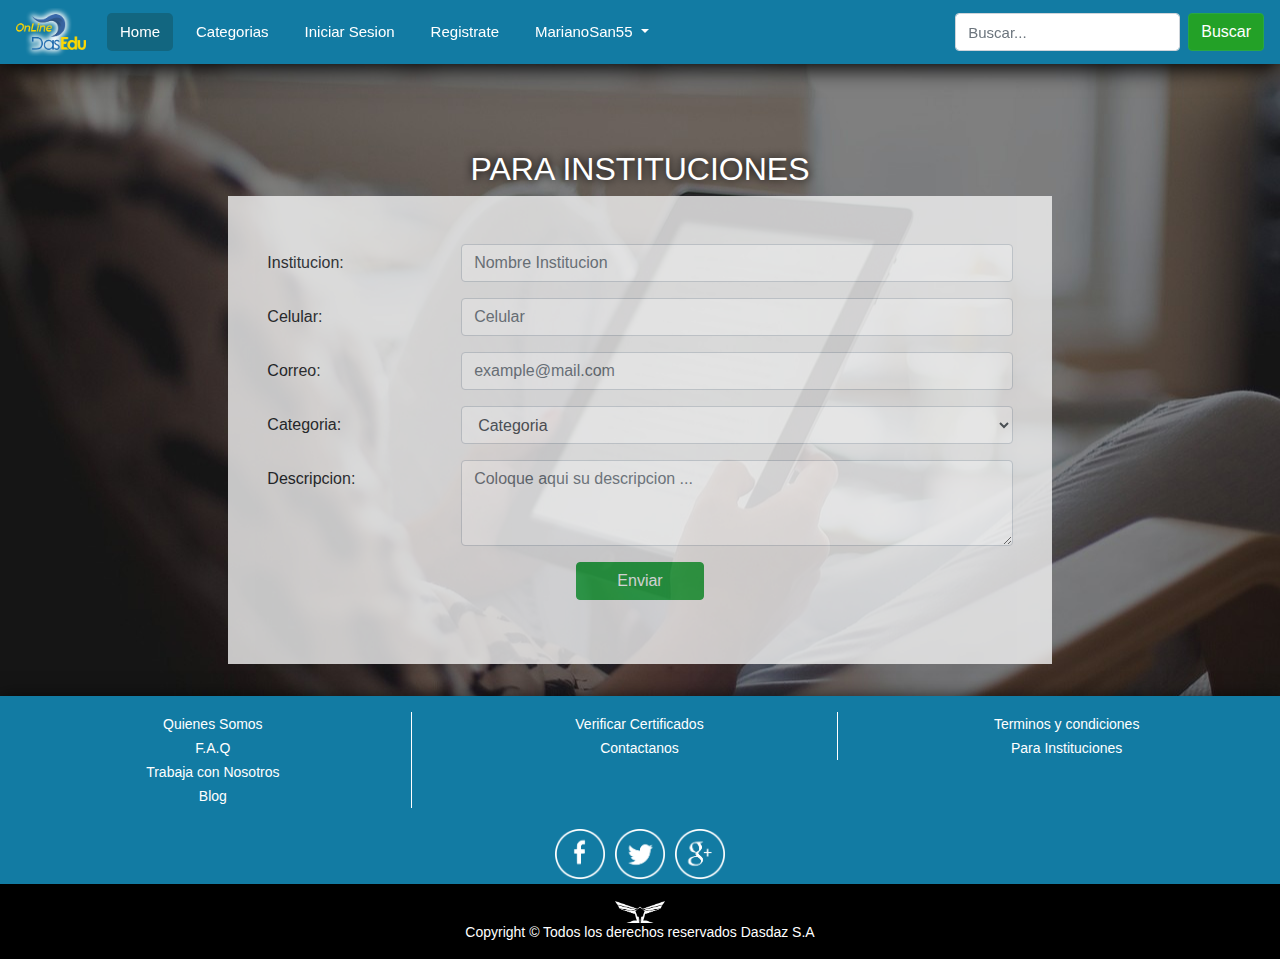
<file: client/views/web/pinstitute.html>
<!DOCTYPE html>
<html lang="en" dir="ltr">
  <head>
    <meta charset="utf-8">
    <meta name="viewport" content="width=device-width,user-scalable=no">
    <title>SISDASEDU</title>
    <link rel="stylesheet" href="../../public/css/bootstrap.min.css">
    <link rel="stylesheet" href="../../public/css/web.css">
  </head>
  <body>

    <!-- Menu principal -->
       <nav class="navbar navbar-expand-lg navbar-light c-header fixed-top"></nav>
    <!-- Fin menu PRincipal -->
    
    <!-- FAQ -->
    <div class="row justify-content-center c-somos" style="background:url('../../public/img/imagenes/fondo_somos.jpg') no-repeat; background-size: cover; background-position: center center;">
        <div class="col-lg-8 col-md-10 col-sm-12 pb-3 c-faq">
            <h2 class="text-center" for="">PARA INSTITUCIONES</h2>
            <div class="col-12 c-form-footer mb-3" >
                <form class="pt-5 pb-5 pr-4 pl-4">
                    <div class="form-group row">
                      <label for="nombre" class="col-sm-3 col-md-3 col-lg-3 col-form-label">Institucion: </label>
                      <div class="col-sm-9 col-md-9 col-lg-9">
                        <input type="text" class="form-control" id="inputNombre" placeholder="Nombre Institucion">
                      </div>
                    </div>
                    <div class="form-group row">
                      <label for="nombre" class="col-sm-3 col-md-3 col-lg-3 col-form-label">Celular: </label>
                      <div class="col-sm-9 col-md-9 col-lg-9">
                        <input type="text" class="form-control" id="inputNombre" placeholder="Celular">
                      </div>
                    </div>
                    <div class="form-group row">
                        <label for="nombre" class="col-sm-3 col-md-3 col-lg-3 col-form-label">Correo: </label>
                        <div class="col-sm-9 col-md-9 col-lg-9">
                            <input type="text" class="form-control" id="inputNombre" placeholder="example@mail.com">
                        </div>
                    </div>
                    <div class="form-group row">
                        <label for="nombre" class="col-sm-3 col-md-3 col-lg-3 col-form-label">Categoria: </label>
                        <div class="col-sm-9 col-md-9 col-lg-9">
                            <select class="form-control">
                                <option>Categoria</option>
                            </select>
                        </div>
                    </div>
                    <div class="form-group row">
                        <label class="col-sm-3 col-md-3 col-lg-3 col-form-label" for="exampleFormControlTextarea1">Descripcion:</label>
                        <div class="col-sm-9 col-md-9 col-lg-9">
                            <textarea class="form-control" id="exampleFormControlTextarea1" rows="3" placeholder="Coloque aqui su descripcion ..."></textarea>
                        </div>                        
                    </div>
                    <div class="form-group row">
                      <div class="col-12 text-center">
                        <button type="button" class="btn btn-success bt-menu text-center">Enviar</button>
                      </div>
                    </div>
                  </form>
            </div>
        </div>       
    </div>
 
    <!-- Fin FAQ -->

    <!-- footer -->
    <!-- Footer -->
<footer class="page-footer font-small blue">
    
  </footer>
  <!-- Footer -->

    <!-- Fin footer -->

      <script src="../../public/js/jquery.js"></script>
      <script src="../../public/js/jquery-ui.js"></script>

      <script src="../../public/js/vendor/bootstrap.min.js"></script>
      <script src="../../public/systemjs/ventana.js"></script>
      <script src="../../public/systemjs/web/index.js"></script>

      <!-- Incluir Menu -->
      <script>
        $(document).ready(function () {
          $('.navbar').load('menu.html');
        });
      </script>

      <!-- Incluir Pie -->
      <script>
        $(document).ready(function () {
          $('.page-footer').load('footer.html');
        });
      </script>

      <!-- Incluir Buscador - Menu -->
      <script>
        $(document).ready(function () {
          $('.search').load('search.html');
        });
      </script>

  </body>
</html>
</file>
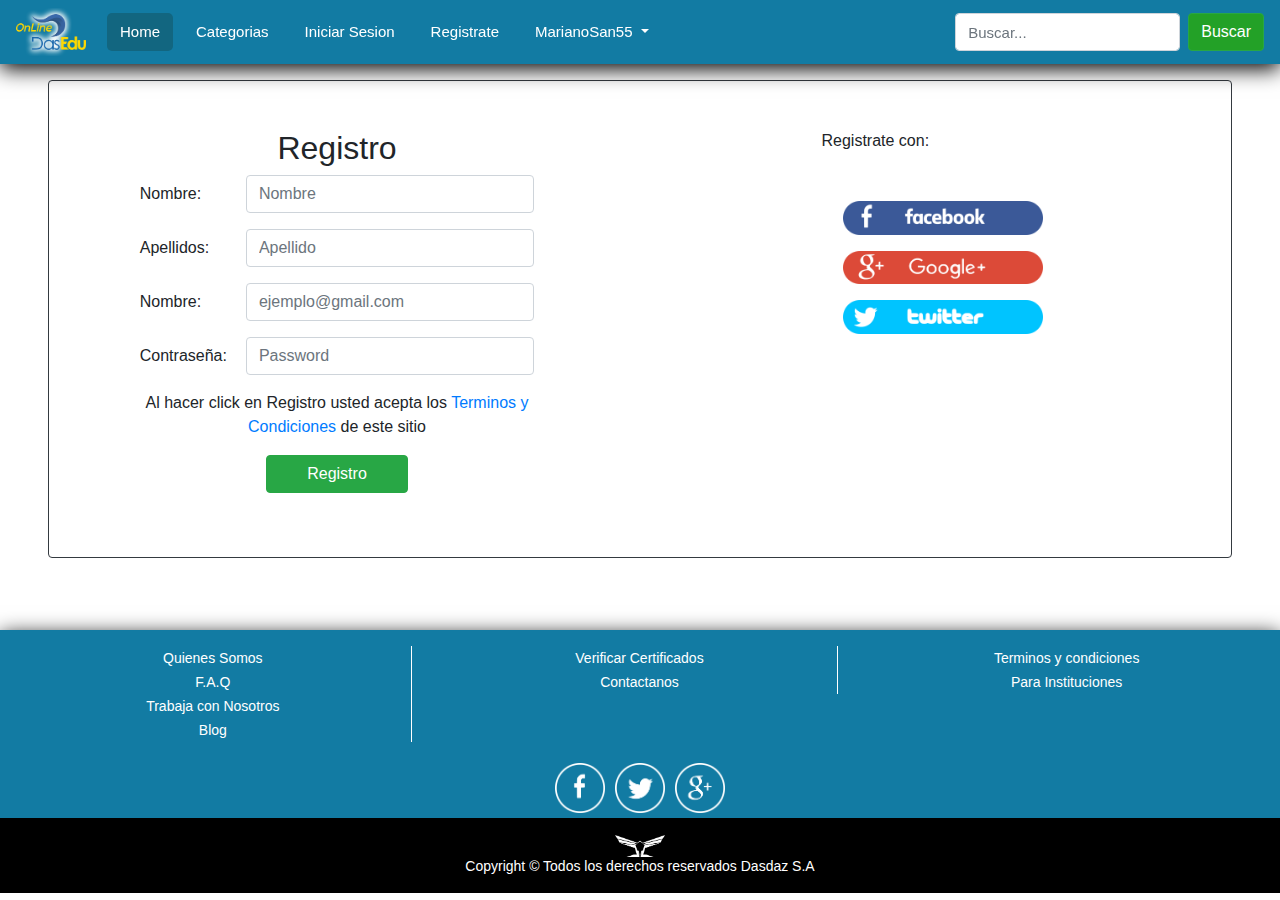
<file: client/views/web/registro.html>
<!DOCTYPE html>
<html lang="en" dir="ltr">
  <head>
    <meta charset="utf-8">
    <meta name="viewport" content="width=device-width,user-scalable=no">
    <title>SISDASEDU</title>
    <link rel="stylesheet" href="../../public/css/bootstrap.min.css">
    <link rel="stylesheet" href="../../public/css/web.css">
  </head>
  <body>

    <!-- Menu principal -->
    <nav class="navbar navbar-expand-lg navbar-light c-header fixed-top"></nav>
    <!-- Fin menu PRincipal -->

    <!-- Registro -->

    <div class="contaniner border border-dark m-5 c-gen-login rounded">

      <div class="row">

        <div class="col-12 col-lg-6">
          <div class="row d-flex justify-content-center">
            <div class="col-lg-9 mt-5 mb-5">
            <div class="container">
              <h1 class="display-4 text-center title-form">Registro</h1>
              <form>
                <div class="form-group row">
                  <label for="nombre" class="col-sm-3 col-md-3 col-lg-3 col-form-label">Nombre: </label>
                  <div class="col-sm-9 col-md-9 col-lg-9">
                    <input type="text" class="form-control" id="inputNombre" placeholder="Nombre">
                  </div>
                </div>

                <div class="form-group row">
                  <label for="nombre" class="col-sm-3 col-md-3 col-lg-3 col-form-label">Apellidos: </label>
                  <div class="col-sm-9 col-md-9 col-lg-9">
                    <input type="text" class="form-control" id="inputApellido" placeholder="Apellido">
                  </div>
                </div>

                <div class="form-group row">
                  <label for="nombre" class="col-sm-3 col-md-3 col-lg-3 col-form-label">Nombre: </label>
                  <div class="col-sm-9 col-md-9 col-lg-9">
                    <input type="text" class="form-control" id="inputCorreo" placeholder="ejemplo@gmail.com">
                  </div>
                </div>

                <div class="form-group row">
                  <label for="inputPassword" class="col-sm-3 col-md-3 col-lg-3 col-form-label">Contraseña: </label>
                  <div class="col-sm-9 col-md-9 col-lg-9">
                    <input type="password" class="form-control" id="inputPassword" placeholder="Password">
                  </div>
                </div>


                <div class="form-group row">
                  <div class="col-12 justify-content-center text-center">
                    <span class="text-center">
                      Al hacer click en Registro usted acepta los
                      <a href="#">Terminos y Condiciones </a></span>
                      de este sitio
                  </div>
                </div>

                <div class="form-group row">
                  <div class="col-12 text-center">
                    <button type="button" class="btn btn-success bt-menu text-center">Registro</button>
                  </div>
                </div>
              </form>

            </div>
          </div>
          </div>
        </div>


        <div class="col-12 col-lg-6">
          <div class="row d-flex justify-content-center">
            <div class="col-lg-6 mt-5 mb-5">
            <div class="container align-items-center">
              <span class="text-center">Registrate con: </span>
              <div class="col-12 mt-5 text-center">
                <a href="#"> <img class="img-c" src="../../public/img/rfacebook.png" alt=""> </a>
              </div>

              <div class="col-12 mt-3 text-center">
                <a href="#"> <img class="img-c" src="../../public/img/rgoogle.png" alt=""> </a>
              </div>


              <div class="col-12 mt-3 text-center">
                <a href="#"> <img class="img-c" src="../../public/img/rtwitter.png" alt=""> </a>
              </div>



            </div>
          </div>
          </div>


        </div>


      </div>



    </div>

    <!-- Fin Registro -->




    <!-- footer -->
    <!-- Footer -->
<footer class="page-footer font-small blue pt-4"></footer>
  <!-- Footer -->

    <!-- Fin footer -->

      <script src="../../public/js/jquery.js"></script>
      <script src="../../public/js/jquery-ui.js"></script>

      <script src="../../public/js/vendor/bootstrap.min.js"></script>
      <script src="../../public/systemjs/ventana.js"></script>
      <script src="../../public/systemjs/web/index.js"></script>

    <!-- Incluir Menu -->
    <script>
      $(document).ready(function () {
        $('.navbar').load('menu.html');
      });
    </script>

    <!-- Incluir Pie -->
    <script>
      $(document).ready(function () {
        $('.page-footer').load('footer.html');
      });
    </script>

  </body>
</html>
</file>
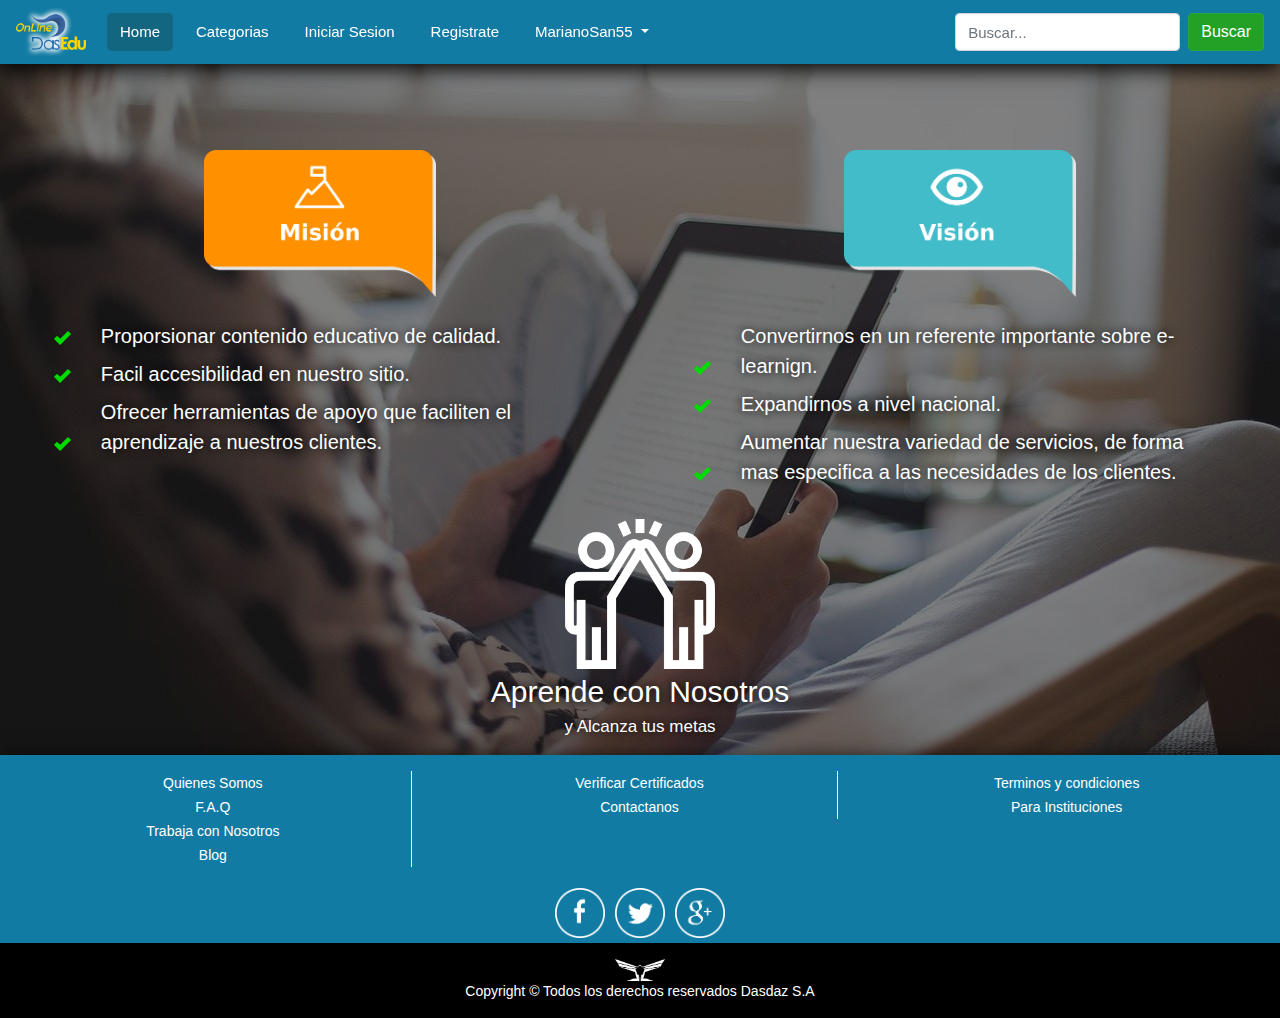
<file: client/views/web/somos.html>
<!DOCTYPE html>
<html lang="en" dir="ltr">
  <head>
    <meta charset="utf-8">
    <meta name="viewport" content="width=device-width,user-scalable=no">
    <title>SISDASEDU</title>
    <link rel="stylesheet" href="../../public/css/bootstrap.min.css">
    <link rel="stylesheet" href="../../public/css/web.css">
  </head>
  <body>

    <!-- Menu principal -->
       <nav class="navbar navbar-expand-lg navbar-light c-header fixed-top"></nav>
    <!-- Fin menu PRincipal -->
    
    <!-- Quienes Somos -->
    <div class="row justify-content-center c-somos" style="background:url('../../public/img/imagenes/fondo_somos.jpg') no-repeat; background-size: cover; background-position: center center;">
        <div class="col-lg-6 col-md-12 c-mision">
            <div class="col-12 mision">
                <img class="" src="../../public/img/mision.png" alt="">
            </div>
            <div class="des-mision col-12 p-4">
                <img src="../../public/img/check.png" alt="" class="col-1"><label class="col-11" for="">Proporsionar contenido educativo de calidad.</label>
                <img src="../../public/img/check.png" alt="" class="col-1"><label class="col-11" for="">Facil accesibilidad en nuestro sitio.</label>
                <img src="../../public/img/check.png" alt="" class="col-1"><label class="col-11" for="">Ofrecer herramientas de apoyo que faciliten el aprendizaje a nuestros clientes.</label>
            </div>
        </div>
        <div class="col-lg-6 col-md-12 c-vision">
            <div class="col-12 vision">
                <img src="../../public/img/vision.png" alt="">
            </div>
            <div class="des-mision col-12 p-4">
                <img src="../../public/img/check.png" alt="" class="col-1"><label class="col-11" for="">Convertirnos en un referente importante sobre e-learnign.</label>
                <img src="../../public/img/check.png" alt="" class="col-1"><label class="col-11" for="">Expandirnos a nivel nacional.</label>
                <img src="../../public/img/check.png" alt="" class="col-1"><label class="col-11" for="">Aumentar nuestra variedad de servicios, de forma mas especifica a las necesidades de los clientes.</label>
            </div>
        </div>
        <div class="col-12 c-img1">
            <img src="../../public/img/img1_som.png" alt="">
            <p class="frase-1 text-center" for="">Aprende con Nosotros</p>
            <p class="frase-2 text-center">y Alcanza tus metas</p>
        </div>
    </div>
    <div>
        
    </div>
    <!-- Fin Quienes Somos -->

    <!-- footer -->
    <!-- Footer -->
<footer class="page-footer font-small blue">
    
  </footer>
  <!-- Footer -->

    <!-- Fin footer -->

      <script src="../../public/js/jquery.js"></script>
      <script src="../../public/js/jquery-ui.js"></script>

      <script src="../../public/js/vendor/bootstrap.min.js"></script>
      <script src="../../public/systemjs/ventana.js"></script>
      <script src="../../public/systemjs/web/index.js"></script>

      <!-- Incluir Menu -->
      <script>
        $(document).ready(function () {
          $('.navbar').load('menu.html');
        });
      </script>

      <!-- Incluir Pie -->
      <script>
        $(document).ready(function () {
          $('.page-footer').load('footer.html');
        });
      </script>

      <!-- Incluir Buscador - Menu -->
      <script>
        $(document).ready(function () {
          $('.search').load('search.html');
        });
      </script>

  </body>
</html>
</file>
<file: client/public/css/web.css>
.c-search{
  width: calc(100% - 700px);
}
.c-search:hover{
  background: none !important;
}

.c-header{
  background: #127ba3 !important;
  -webkit-box-shadow: 0 5px 20px 0 #000000;
  box-shadow: 0 5px 20px 0 #000000;
}
.c-buscador{
  background:  #126680;
  border:none;
  border-radius: 0px;
  color: #fff;
  padding-left: 10px;
  
}

.c-buscador:placeholder{
  background:  #999999;
}

.c-transparent{
  background: rgba(0, 0, 0, .5);
  color: #fff;
  width: 60%;
  text-align: left;
  font-size: 12px;
}

.cont-logo{
  width: auto;
  height: 60px;
}

.img-g{
  width: 100%;
  height: 100%;
}

.img-b{
  width: 90%;
  height: 90%;
}

.img-carrito{
  height: 20px;
  margin-top: 10px;
}

.cont-buscador{
  width: 47px;
  height: 38px;
  border-radius: 0px 5px 5px 0px;
}

.cont-impb{
  height: 38px;
  border-radius: 5px 0px 0px 5px;
  width: calc(100% - 47px);
}

.letra1{
  color: #fff !important;
  font-size: 14px;
}
.li-menu{
  padding-left: 5px;
  padding-right: 5px;
  margin-left: 5px;
  margin-right: 5px;
}
.li-menu a{
  color: #fff !important;
  font-size: 15px;
}
.li-menu:hover{
  background: #126680;
}
.li-menu-drop div{
  background: #127ba3 !important;
}
.li-menu-drop div a:hover{
  background: #126680;
}
.li-activo{
  background: #126680;
  border-radius: 5px;
}
.bt-menu{
  padding-left: 40px;
  padding-right: 40px;
}
.btn-buscar{
  background: #23a127;
  color: #fff;
}
.buscador{
  font-size: 15px;
}
.li-menu:Hover{
  background: #126680;
  border-radius: 5px;
  transition: .3s;
}

.active-menu{
  background: #126680;
  border-radius: 5px;
}

.cont-slider{
  max-height: 550px;
  min-height: 100px;
  overflow: hidden;
}
.carousel-item{
  height: 550px;
  max-height: 550px;
  min-height: 100px;  
}

.cont-jum{
  top: 100px;
}
.cont-imgcar{
  width: 100px;
  height: 100px;
  top: 15px;
  position: relative;
  z-index: 10;
}


.sborder{
  border: none;
}

.c-li1{
  background: #dc7633;
}

.c-li2{
  background: #e6e6e6;
}

.border-r{
  border-right: 1px solid #000;
}

.borderb-r{
  border-right: 1px solid #fff;
}

.pm-0{
  padding: 0px;
  margin: 0px;
}
.p-0{
  padding: 1rem 0.5rem !important;
}

.active-c{
  background: #5f98c9;
}

.c-btncurso{
  background: #5fc1ef;
}

.card-img-c1{
  width: 14rem !important;
}

.card-img-c2{
  width: 15px;
}

.font-12{
  font-size: 12px;
}

.cont-redes{
  width: 50px;
  height: 50px;
  margin: 5px;
}

.sombra-cat{
  -webkit-box-shadow: 6px 7px 0px 4px rgba(204,204,204,1);
  -moz-box-shadow: 6px 7px 0px 4px rgba(204,204,204,1);
  box-shadow: 6px 7px 0px 4px rgba(204,204,204,1);
}

.c-ng{
  background: #000;
}
.cont-copr{
  width: 50px;
}

.img-c{
  width: 200px;
}

.c-categoria{
  margin-top: 50px;
}

.c-ul-categoria{
  max-height: 100%;

}
.ul-categoria{
  display: flex;
  margin-top: 10px;
}
.li-categoria{
  text-align: center;
  background: #5fc1ef;
  margin-top: 3px;
  margin-bottom: 3px;
  margin-left: 10px;
  margin-right: 10px;

}
.li-categoria:hover{
  background: #5f98c9;
}
.filtro button{
  border: none;
  height: 100%;
  color: #fff;
  padding-top: 10px;
  padding-bottom: 10px;
  margin-left: 15px;
  margin-right: 15px;
  cursor: pointer;
}
.filtro button:hover{
  background: #5f98c9;
}
.btn-filtro1{
  background: #23a127;
}
.btn-filtro2{
  background: #ffc200;
}
.btn-filtro3{
  background: #23bf80;
}
.ancho-item{
  min-width: 250px;
}
.title-form{
  font-size: 2rem !important;
}
.c-gen-login{
  margin-top: 80px !important;
}
.c-login{
  padding-top: 50px;
  padding-bottom: 70px;
}
.c-form-pago{
  background: #ecf0f1;
  padding-left: 0px !important;
  padding-right: 0px !important;
  -webkit-box-shadow: 0 0 3px 1px #A8A8A8;
  box-shadow: 0 0 3px 1px #A8A8A8;
}
.c-cant-precio{
  background: #126680;
  color: #fff;
  
}
.c-item-pago{
  width: 100%;
  display: flex;
}
.c-item-pago div{
  overflow: hidden;
  display: flex;
}
.c-item-pago img{
  width: 70%;
  height: auto;
  padding-bottom: 5px;
  padding-top: 5px;
}
.c-item-pago input{
  padding-bottom: 5px;
  padding-top: 5px;
}
.item-producto{
  background: #ecf0f1;
  padding-left: 0px !important;
  padding-right: 0px !important;
  -webkit-box-shadow: 0 0 3px 1px #A8A8A8;
  box-shadow: 0 0 3px 1px #A8A8A8;
}
.item-producto img{
  width: 100%;
  height: auto;
  padding: 5px;
  background: #fff;
}
.car-nombre{
  font-size: 20px;
  font-weight: bold;
  margin-bottom: 0PX !important;
}
.car-catedratico{
  font-size: 15px;
  margin-bottom: 0px;
}
.car-tipo{
  font-size: 15px;
  font-weight: bold;
  margin-bottom: 0px;
  font-style: italic;
}
.btn-car-eliminar{
  color: #fff;
  cursor: pointer;
}
.precio{
  color: #fff;
  background: #127baf;
  text-align: center;
  margin: 10px;
  border: 2px #12568c;
  -webkit-box-shadow: 5px 5px 0 1px #999999;
  box-shadow: 5px 5px 0 1px #999999;
  font-weight: bold;
  font-size: 20px;
}
.c-somos{
  margin-left: 0px !important;
  padding-top: 150px;
  margin-right: 0px !important;
  margin-left: 0px !important;
}
.mision{
  overflow: hidden;
}
.mision img{
  width: 40%;
  margin-left: auto;
  margin-right: auto;
  display: block;
}
.vision{
  overflow: hidden;
}
.vision img{
  width: 40%;
  margin-left: auto;
  margin-right: auto;
  display: block;
}
.des-mision{
  font-size: 20px;
  color: #fff;
  text-shadow: 0 0 10px #000000;
}
.c-img1 img{
  width: 10%;
  min-width: 150px;
  margin-left: auto;
  margin-right: auto;
  display: block;
}
.frase-1{
  color: #fff;
  font-size: 30px;
  text-shadow: 0 0 10px #000000;
  margin-bottom: 0px;
}
.frase-2{
  color: #fff;
  font-size: 17px;
  text-shadow: 0 0 10px #000000;
}
.c-faq h2{
  color: #fff;
  text-shadow: 0 0 10px #000000;
}
.title-item-faq{
  color: #fff;
  background: #5fb06c;
}
.title-item-faq{
  width: 100%;
  text-align: center;
  cursor: pointer;
  font-size: 20px;
  margin: 0px;
}
.cont-item-faq{
  widows: 100%;
  background: #fff;
  margin: 0px;
  padding: 10px;
}
.c-form-footer{
  background: rgba(242,242,242,216);
  opacity: 0.8;
}
.title-blog{
  text-align: left !important;
}
.list-blog{
  padding-left: 0px !important;
  padding-right: 0px !important;
}
.item-list-blog{
  padding-top: 30px;
  padding-bottom: 30px;
  margin-bottom: 20px;
  text-align: center;  
  list-style: none;
  cursor: pointer;
  font-size: 20px;
  font-weight: bold;
  text-shadow: 0 0 10px #000000;
  transition: .3s;
}
.list-blog a{
  text-decoration: none;
  color: #fff;
}
.item-list-blog:hover{
  background-position: top !important;
}
.c-det-categoria{
  margin: 0px auto;
  margin-left: 0px !important;
  margin-right: 0px !important;
}
.c-cont-note{
  background: rgba(242, 149, 65, 216);
  opacity: .7;
}
.c-cont-note1{
  background: rgba(0, 136, 205, 216);
  opacity: .7;
}
.c-img-entrada{
  height: 200px;
  overflow: hidden;
}
.img-entrada{
  width: 100%;
}
.title-entrada{
  font-size: 18px;
  color: #fff;
  font-style: italic;
  text-shadow: 0 0 10px #000000;
  margin: 5px;
  text-align: center;
  width: 100%;
}
.cont-entrada{
  font-size: 15px;
  padding-top: 10px;
  padding-bottom: 10px;
  text-align: justify;
}
.img-cert{
  overflow: hidden;
}
.img-cert img{
  width: 100%;
}
.msj-cert{
  background: #f08e10;
  border-radius: 5px;
}
.msj-cert p{
  text-align: center;
  font-weight: bold;
  color: #fff;
  font-style: italic;
  font-size: 18px;
}
.c-img-msj-cert{
  overflow: hidden;
}
.c-img-msj-cert img{
  width: 30%;
  height: auto;
  margin: 30px;
}
.c-header-tyc{
  overflow: hidden;
}
.c-header-tyc img{
  width: 100%;
  margin: 0px auto;
}
.desc-tyc{
  font-size: 15px;
  text-align: justify;
  border-radius: 10px;
}
.btn-list-session{
  background: transparent;
  font-size: 15px;
  border: none;
}
.btn-list-session:hover{
  background: transparent;
}
.btn-list-session{
  background: transparent !important;
  border:none !important;
}
.c-logo{
  width: 70px;
  overflow: hidden;
  padding: 0px !important;
}
.c-logo img{
  width: 100%;
}
/*RESPONSIVE*/

/* Tablets en horizonal y escritorios normales
@media (min-width: 768px) and (max-width: 1199px){ 
  .c-search{
    width: 100%;
  }
  .carousel-item{
    height: 400px; 
  }

  .c-transparent{
    background: rgba(0, 0, 0, .5);
    color: #fff;
    width: 90%;
    padding: 2.5rem 2rem;
    text-align: left;
    font-size: 12px;
  }
}*/
 
/* Móviles en horizontal o tablets en vertical
@media (max-width: 767px){
  .c-search{
    width: 100%;
  }
  

  .carousel-item{
    height: 400px; 
  }

  .c-transparent{
    background: rgba(0, 0, 0, .5);
    color: #fff;
    width: 80%;
    text-align: left;
    font-size: 12px;
  }
}
 */
/*Móviles en vertical
@media (max-width: 480px){
  .c-search{
    width: 100%;
  }
  .carousel-item{
    height: 300px;
  }

  .c-transparent{
    background: rgba(0, 0, 0, .5);
    color: #fff;
    width: 80%;
    text-align: left;
    font-size: 12px;
  }
}
*/
</file>
<file: client/public/css/sistem.css>
.c-panel{
    margin-top: 70px;
    margin-left: 10px;
    margin-right: 10px;
    margin-bottom: 20px;
}
</file>
